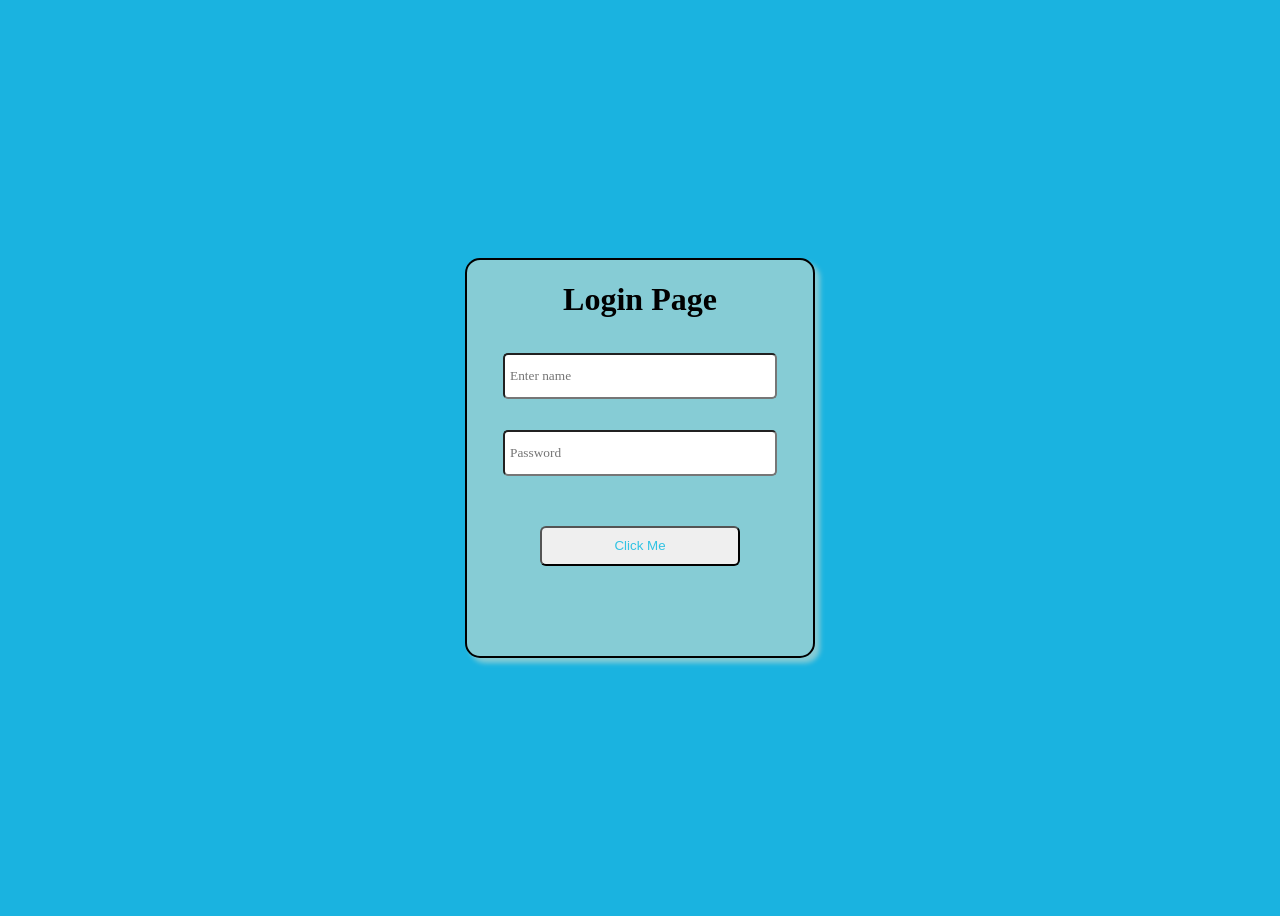
<file: index.html>
<!DOCTYPE html>
<html lang="en">
<head>
    <meta charset="UTF-8">
    <meta name="viewport" content="width=device-width, initial-scale=1.0">
    <title>Login page</title>
    <link rel="stylesheet" href="style1.css">
</head>
<body>
    <div class="container">
     <form action="">
       <b><h1>Login Page</h1></b> 
        <input type="text" placeholder="Enter name" required>
        <br>
        <br>
        <input type="text" name="" placeholder="Password" required>
        <br>
       
        <br>
        <button class="btn">Click Me</button>
        </form>
    </div>
    
</body>
</html>
</file>
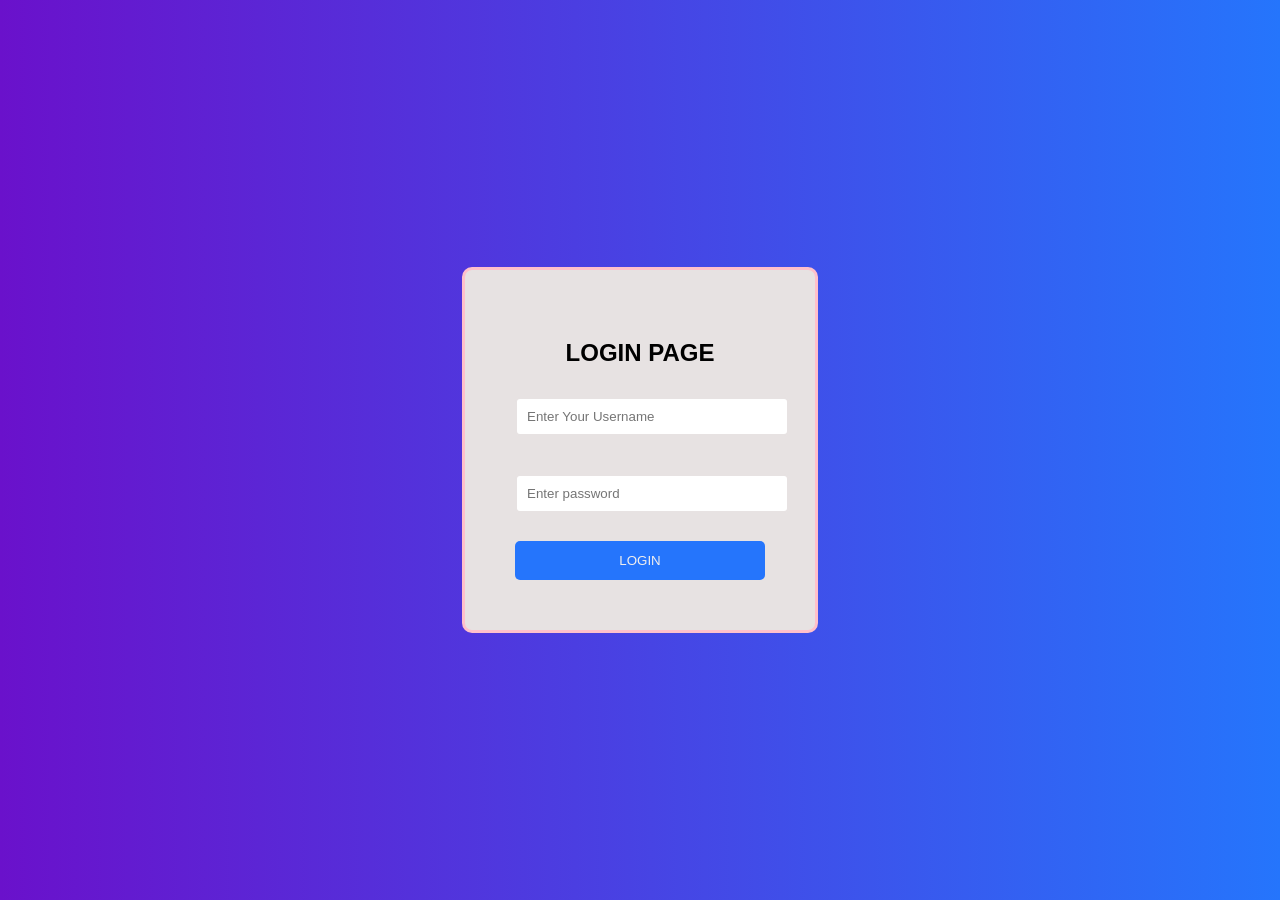
<file: firstprjt.html>
<!DOCTYPE html>
<html lang="en">
<head>
    <meta charset="UTF-8">
    <meta name="viewport" content="width=device-width, initial-scale=1.0">
    <title>Login page</title>
    <style>
        body{
          font-family: Arial, sans-serif;
          background:linear-gradient(to right, #6a11cb, #2575fc);
          display: flex;
          justify-content: center;
          align-items: center;
          height: 100vh;
          margin: 0;
        }
        .box{
            color: blueviolet;
            border: 3px solid pink;
            border-radius: 10px;
            /* box-shadow: 5px 5px 15px #fafafa; */
            padding: 50px;
            width: 250px;
            text-align: center;
            background: #e7e2e2;
        }
        .box h2{
            color: black;
           margin-bottom: 20px;
        }
        .box input{
            width: 100%;
            padding: 10px;
            border: 2px solid #e7e2e2;
            border-radius: 5px;
            margin: 10px 0;
        }
        .box button{
            width: 100%;
            padding: 12px;
            background-color: #2575fc;
            color: rgb(240, 238, 238);
            border: none;
            border-radius: 5px;

        }
        .box button:hover{
            background: #a61efb;
        }
    </style>
</head>
<body>
    <div class="box">
        <h2>LOGIN PAGE</h2>
        <form >
            <!-- <label>Username :</label> -->
            <input type="text" name="Username" placeholder="Enter Your Username" required><br>
            <br>
           
            <!-- <label>Password :</label> -->
            <input type="password" name="password" placeholder="Enter password" required><br>
            <br>
            <button type="submit">LOGIN</button>

        </form>
    </div>

    
</body>
</html>
</file>
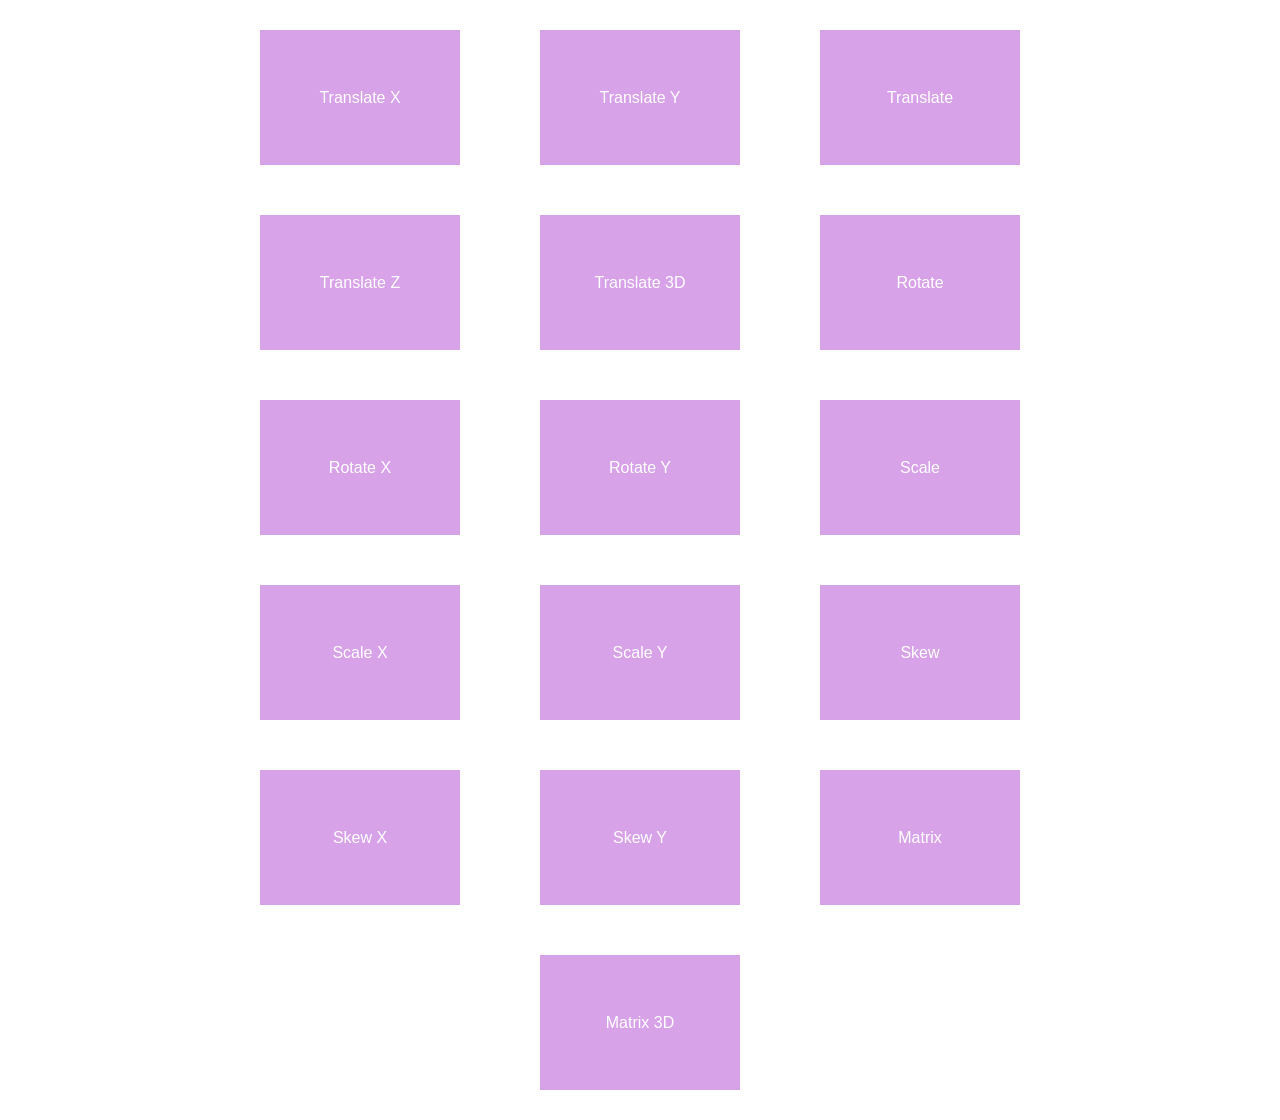
<file: transfo.html>
<!DOCTYPE html>
<html lang="en">
<head>
    <meta charset="UTF-8">
    <meta name="viewport" content="width=device-width, initial-scale=1.0">
    <link rel="stylesheet" href="styletr.css">
    <title>TRANSFORM EFFECTS</title>
</head>
<body>
    <!-- this is transforemer project -->
    <div class="container">
        <div class="boX">
            <div class="color translatex">
             Translate X
            </div>
        </div>

        <div class="boX">
            <div class="color translatey">
                Translate Y
            </div>
        </div>

        <div class="boX">
            <div class="color translate">
                Translate
            </div>
        </div>

        <div class="boX">
            <div class="color translatez">
                Translate Z
            </div>
        </div>

        <div class="boX">
            <div class="color translate3d">
                Translate 3D
            </div>
        </div>

        <div class="boX">
            <div class="color rotate">
                Rotate
            </div>
        </div>

        <div class="boX">
            <div class="color rotatex">
                Rotate X
            </div>
        </div>

        <div class="boX">
            <div class="color rotatey">
                Rotate Y
            </div>
        </div>

        <div class="boX">
            <div class="color scale ">
                Scale 
            </div>
        </div>

        <div class="boX">
            <div class="color scalex">
                Scale X
            </div>
        </div>

        <div class="boX">
            <div class=" color scaley">
                Scale Y
            </div>
        </div>
        <div class="boX">
            <div class="skew color">
                Skew
            </div>
        </div>

        <div class="boX">
            <div class="color skewx">
                Skew X
            </div>
        </div>

        <div class="boX">
            <div class="color skewy">
                Skew Y
            </div>
        </div>

        <div class="boX">
            <div class="color matrix">
                Matrix
            </div>
        </div>

        <div class="boX">
            <div class="matrix3d color">
                Matrix 3D
            </div>
        </div>

    </div>
    
</body>
</html>
</file>
<file: style1.css>
.container{
    border: 2px solid black;
    height: 400px;
    width: 350px;
    text-align: center;
    box-sizing: border-box;
    border-radius: 15px;
    background-color:rgb(134 204 213);
    box-shadow: 5px 5px 5px rgb(134 204 213);
    
}

input{
    height: 32px;
    width: 260px;
    margin-top: 13px;
    border-radius: 1px solid black;
    border-radius: 5px;
    padding: 5px;
    font-family:  "Georgia", serif;;

}
.btn{
    height: 40px;
    width: 200px;
    /* border: 1 px solid black; */
    margin-top: 32px;
    border-radius: 6px;
    transition-duration: 1.1s; 
    transition-timing-function: ease-in;
    color: rgb(50, 195, 227);
    
}

.btn:hover{
    background: #dae3e6;  
    transform: scale(1.1); 
}

body{
    height: 100vh;
    display: flex;
    justify-content: center;
    align-items: center;
    background-color:rgb(26 179 224);
}
</file>
<file: styletr.css>
body{
    margin: 0 178px;
}

.container{
    height: auto;
    width: 90wh;
    margin: 5px 7px;
    display: flex;
    justify-content: center;
    align-items: center;
    flex-flow: wrap;
    
   
}

.boX{
    width: 200px;
    height: 135px;
    margin: 25px 40px;
    font-family: sans-serif;
    cursor: pointer;
    background: rgba(166, 174, 177, 0.5);
    color: #fff;
   line-height: 135px;
   text-align: center;
    
}


.boX .color{
    background-color: rgba(224, 112, 252, 0.5);
}

.translatex {
  transform: translateX(1);
  transition: transform 0.5s ease;
}
.boX:hover .translatex {
  transform: translateX(3em);
}

.translatey {
  transform: translateY(1);
  transition: transform 0.5s ease;
}
.boX:hover .translatey {
  transform: translateY(3em);
}

.translate {
  transform: translate(1, 1);
  transition: transform 0.5s ease;
}
.boX:hover .translate {
  transform: translate(2em, 2em);
}



 .translatez {
  transform: translateZ(1px);
  transition: transform 0.7s ease;
}

.boX:hover .translatez{
  transform: rotate3d(3, 2, 2, 90deg) translateZ(50px); 
}

.translate3d {
  transform: translate3d(10px, 1px, 1);
  transition: transform 0.5s ease;
}

.boX:hover .translate3d {
  transform: translate3d(1px, 1px, 50px) rotate3d(3, 2, 2, 90deg);

}
.rotate {
  transform: rotate(0);
  transition: transform 0.5s ease;
}

.boX:hover .rotate {
  transform: rotate(270deg);
}

.rotateX {
  transform: perspective(1) scaleZ(1) rotateX(0deg);
  transition: transform 0.5s ease-in;
}

.boX:hover .rotatex {
  transform: perspective(500px) scaleZ(2) rotateX(45deg);

}

.rotateY {
  transform: perspective(1) scaleZ(1) rotateY(0deg);
  transition: transform 0.5s ease-in;
}

.boX:hover .rotatey {
  transform: perspective(500px) scaleZ(2) rotateY(45deg);

}

.scale {
  transform: scale(1, 1);
  transition: transform 0.5s ease;
}


.boX:hover .scale {
  transform: scale(1.5, 1.5);
}

.scalex {
  transform: scaleX(1);
  transition: transform 0.5s ease;
}


.boX:hover .scalex {
  transform: scaleX(2);
}

.scaley {
  transform: scaleY(1);
  transition: transform 0.5s ease;
}
.skew {
  transform: skew(1, 1);
  transition: transform 0.5s ease;
}

.boXgit:hover .skew {
  transform: skew(30deg, 20deg);
}

.skewx {
  transform: skewX(1);
  transition: transform 0.5s ease;
}

.boX:hover .skewx {
  transform: skewX(30deg);

}

.boX:hover .scaley {
  transform: scaley(2);
}

.skewy{
  transform: skewY(1);
  transition: transform 0.5s ease;
}

.boX:hover .skewy {
  transform: skewY(30deg);

}

.matrix {
  transform: matrix(1, 1, 1, 1);
  transition: transform 0.5s ease;
}

.boX:hover .matrix {
  transform: matrix(1, -1, 0, 1, 0, 0);
}

.matrix3d {
  transform: matrix3d(1);
  transition: transform 0.5s ease;
}

.boX:hover .matrix3d {
  transform: matrix3d(0.8535533905932737, 0.4999999999999999, 0.14644660940672619, 0, -0.4999999999999999, 0.7071067811865476, 0.4999999999999999, 0, 0.14644660940672619, -0.4999999999999999, 0.8535533905932737, 0, 22.62994231491119, -20.3223304703363, 101.3700576850888, 1)
}
</file>
